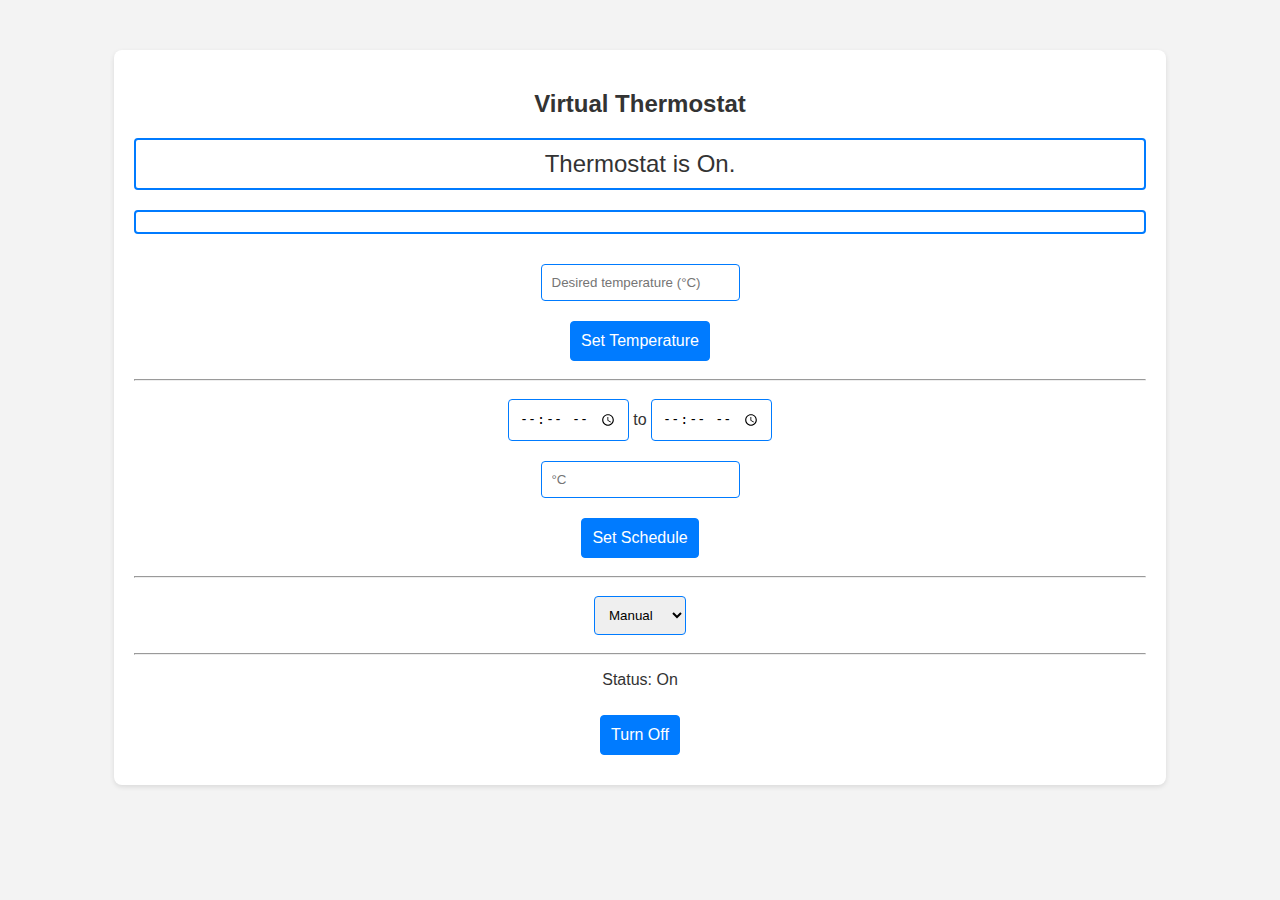
<file: User_Interface.html>
<html>
<head>
    <title>Virtual Thermostat</title>
    <style>
        body {
            font-family: Arial, sans-serif;
            background: #F3F3F3;
            color: #333;
        }
        #content {
            width: 80%;
            margin: 50px auto;
            padding: 20px;
            text-align: center;
            background: #FFF;
            border-radius: 8px;
            box-shadow: 0px 2px 5px rgba(0,0,0,0.1);
        }
        #tempDisplay, #suggestedTempDisplay {
            font-size: 24px;
            margin-bottom: 20px;
            border: 2px solid #007BFF;
            padding: 10px;
            border-radius: 4px;
        }
        input, select, button {
            padding: 10px;
            margin: 10px 0;
            border-radius: 4px;
            border: 1px solid #007BFF;
        }
        button {
            background: #007BFF;
            color: #FFF;
            cursor: pointer;
            font-size: 16px;
        }
        button:hover {
            background: #0056b3;
        }
    </style>
</head>
<body>
    <div id="content">
        <h2>Virtual Thermostat</h2>
        <div id="tempDisplay"></div>
        <div id="suggestedTempDisplay"></div>

        <input id="tempInput" type="number" placeholder="Desired temperature (°C)"> <br>
        <button id="tempButton" onclick="updateTemperature()">Set Temperature</button>

        <hr>

        <input id="startTimeInput" type="time"> to <input id="endTimeInput" type="time"><br>
        <input id="tempScheduleInput" type="number" placeholder="°C"><br>
        <button id="scheduleButton" onclick="updateSchedule()">Set Schedule</button>

        <hr>

        <select id="modeSelect" onchange="updateMode()">
            <option value="manual">Manual</option>
            <option value="ai">AI Mode</option>
        </select>

        <hr>

        <p id="statusDisplay">Status: Off</p>
        <button id="toggleButton" onclick="toggleThermostat()">Turn On</button>

    </div>
    <script>
        function updateTemperature() {
            var temp = document.getElementById("tempInput").value;
            if(temp < 16 || temp > 30){
                alert("The temperature must be between 16°C and 30°C.");
                return;
            }
            document.getElementById("tempDisplay").textContent = temp + "°C";
        }

        let scheduleInterval; // Variable to store our interval
        let scheduledTemp; // Variable to store the scheduled temperature

        function updateSchedule() {
            let startTime = document.getElementById("startTimeInput").value;
            let endTime = document.getElementById("endTimeInput").value;
            scheduledTemp = document.getElementById("tempScheduleInput").value;
            if (scheduledTemp < 16 || scheduledTemp > 30){
                alert("The temperature must be between 16°C and 30°C.");
                return;
            }
            // Store the start and end times in local storage
            localStorage.setItem('startTime', startTime);
            localStorage.setItem('endTime', endTime);
            localStorage.setItem('scheduledTemp', scheduledTemp);
            alert("Schedule set to: " + startTime + " - " + endTime + " " + scheduledTemp + "°C");
        }

        function updateMode() {
            var mode = document.getElementById("modeSelect").value;
            var startTimeInput = document.getElementById("startTimeInput");
            var endTimeInput = document.getElementById("endTimeInput");
            var tempScheduleInput = document.getElementById("tempScheduleInput");
            var scheduleButton = document.getElementById("scheduleButton");
            var tempInput = document.getElementById("tempInput");
            var tempButton = document.getElementById("tempButton");
            
            var isDisabled = mode === "ai";
            startTimeInput.disabled = isDisabled;
            endTimeInput.disabled = isDisabled;
            tempScheduleInput.disabled = isDisabled;
            scheduleButton.disabled = isDisabled;
            tempInput.disabled = isDisabled;
            tempButton.disabled = isDisabled;

            if (mode === 'ai') {
                fetch('/suggested_temperature', {
                    method: 'GET'
                })
                .then(response => response.json())
                .then(data => {
                    // Update the temperature display with the suggested temperature
                    document.getElementById("suggestedTempDisplay").textContent = "Suggested Thermostat Temperature: " + data.suggested_temp + "°C";
                });
            }
        }

        // Function to fetch and update temperature
        function fetchAndUpdateTemperature() {
            const apiKey = '141804de4ea61ac2a29b76576308ed37';
            const city = 'Trento';
            fetch(`http://api.openweathermap.org/data/2.5/weather?q=${city}&units=metric&appid=${apiKey}`)
                .then(response => response.json())
                .then(data => {
                    const temperature = data.main.temp;
                    const feels_like = data.main.feels_like;
                    const humidity = data.main.humidity;
                    const wind_speed = data.wind.speed;
                    const weather = data.weather[0].main;

                    document.getElementById("tempDisplay").innerHTML = `
                        Current Trento Temperature: ${temperature}°C<br/>
                        Feels Like: ${feels_like}°C<br/>
                        Humidity: ${humidity}%<br/>
                        Wind Speed: ${wind_speed} m/s<br/>
                        Weather: ${weather}
                    `;
                })
                .catch(err => console.error(err));

            // Repeat every 5 minutes (300000 milliseconds)
            setTimeout(fetchAndUpdateTemperature, 300000);
        }
        var thermostatOn = false;

       function toggleThermostat() {
            // Clear any existing interval
            clearInterval(scheduleInterval);

            thermostatOn = !thermostatOn;
            document.getElementById("statusDisplay").textContent = "Status: " + (thermostatOn ? "On" : "Off");
            document.getElementById("toggleButton").textContent = thermostatOn ? "Turn Off" : "Turn On";
            
            var shouldDisable = !thermostatOn || document.getElementById("modeSelect").value === "ai";
            document.getElementById("startTimeInput").disabled = shouldDisable;
            document.getElementById("endTimeInput").disabled = shouldDisable;
            document.getElementById("tempScheduleInput").disabled = shouldDisable;
            document.getElementById("scheduleButton").disabled = shouldDisable;
            document.getElementById("tempInput").disabled = shouldDisable;
            document.getElementById("tempButton").disabled = shouldDisable;

            if (!thermostatOn) {
                document.getElementById("tempDisplay").textContent = "Thermostat is turned off.";
                document.getElementById("suggestedTempDisplay").textContent = "";
            } else {
                document.getElementById("tempDisplay").textContent = "Thermostat is On.";
                // Start the interval to check the scheduled temperature every minute
                scheduleInterval = setInterval(() => {
                    // Get current time
                    const currentTime = new Date();
                    // Get start and end times from local storage
                    const startTime = new Date(`01/01/2000 ${localStorage.getItem('startTime')}`);
                    const endTime = new Date(`01/01/2000 ${localStorage.getItem('endTime')}`);
                    // Check if the current time is between the start and end times
                    if (currentTime.getHours() >= startTime.getHours() && currentTime.getHours() <= endTime.getHours()) {
                        // If it is, set the temperature display to the scheduled temperature
                        document.getElementById("tempDisplay").textContent = "Scheduled Temperature: " + localStorage.getItem('scheduledTemp') + "°C";
                    }
                }, 60000); // Check every minute
                updateMode();
            }
        }
        function refreshInterface() {
            fetchAndUpdateTemperature();
            updateMode();
            toggleThermostat();
        }
        setInterval(refreshInterface, 10000);


        


// Call toggleThermostat on page load to initialize everything in the off state
toggleThermostat();



        // Fetch and update temperature when the page loads
        fetchAndUpdateTemperature();
   </script>

</body>
</html>
</file>
